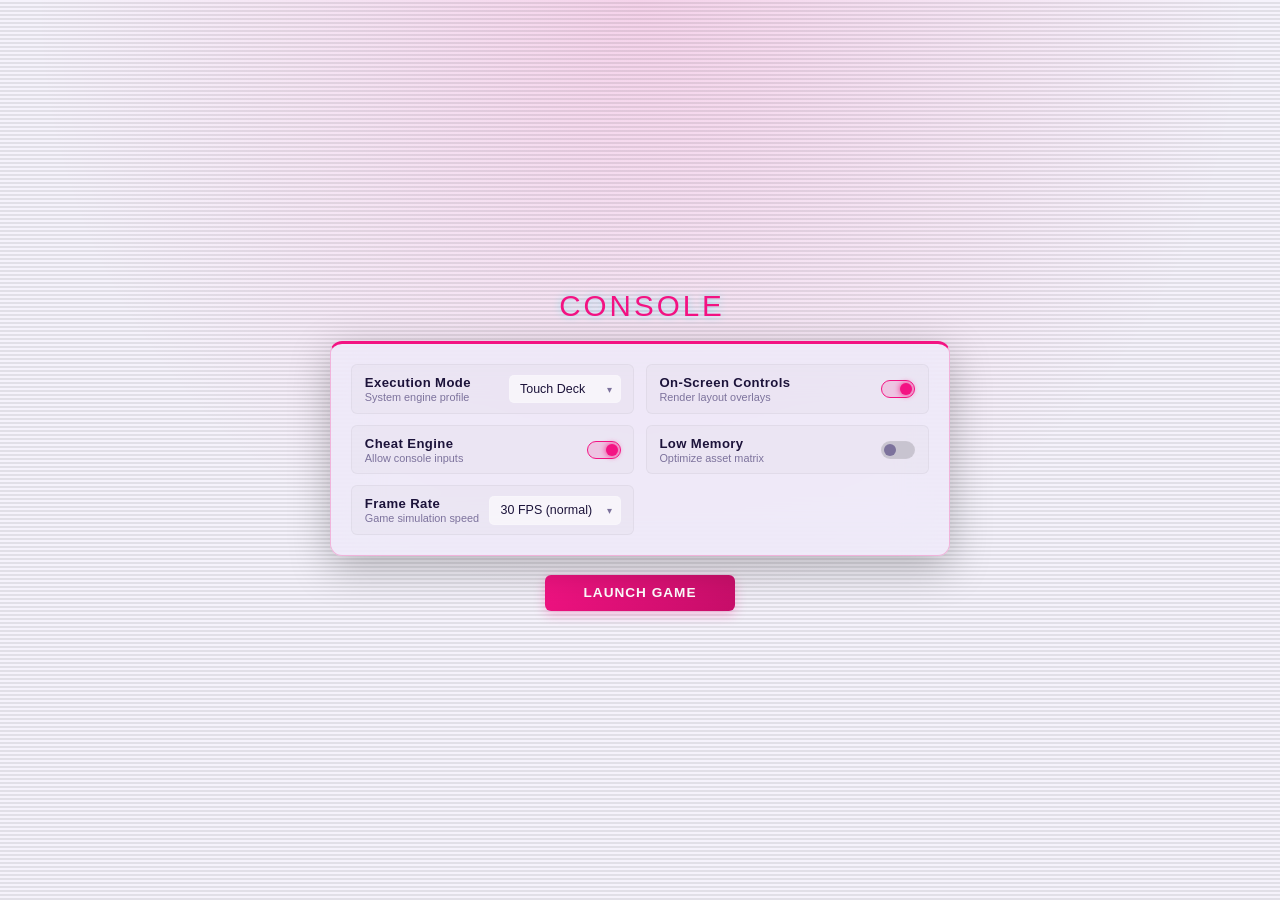
<file: index.html>
<!DOCTYPE html>
<html lang="en">
<head>
    <meta charset="utf-8">
    <meta name="viewport" content="width=device-width,initial-scale=1,maximum-scale=1,minimum-scale=1,user-scalable=no,viewport-fit=cover"/>
    <title>Game Console</title>
    <style>
        :root {
            --neon-primary: #f31383;
            --neon-secondary: #0df0ff;
            --dark-bg: #07040e;
            --light-bg: #f5f2fb;
            --bg: var(--dark-bg);
            --panel: rgba(12,7,26,0.82);
            --border: rgba(243,19,131,0.2);
            --text: #e1dbf5;
            --muted: #70668f;
            --accent-gradient: linear-gradient(135deg,var(--neon-primary) 0%,#c70e69 100%);
            --input-bg: rgba(0,0,0,0.2);
        }

        @media(prefers-color-scheme:light) {
            :root {
                --bg: var(--light-bg);
                --panel: rgba(240,235,250,0.82);
                --border: rgba(243,19,131,0.25);
                --text: #1c133a;
                --muted: #7c729c;
                --input-bg: rgba(255,255,255,0.6);
            }
        }

        * {
            box-sizing: border-box;
            margin: 0;
            padding: 0;
        }

        html, body {
            height: 100%;
            width: 100%;
            overflow: hidden;
            background-color: var(--bg);
            background-image: radial-gradient(circle at 50% 0,rgba(243,19,131,0.14) 0,transparent 55%),linear-gradient(180deg,var(--bg),var(--bg));
            font-family: -apple-system,BlinkMacSystemFont,"Segoe UI",Roboto,sans-serif;
            color: var(--text);
            user-select: none;
            -webkit-user-select: none;
            -webkit-tap-highlight-color: transparent;
            display: flex;
            align-items: center;
            justify-content: center;
            transition: background-color 0.4s ease;
        }

        body::before {
            content: " ";
            position: fixed;
            inset: 0;
            background: linear-gradient(rgba(0,0,0,0) 50%,rgba(0,0,0,0.08) 50%);
            z-index: 10;
            background-size: 100% 4px;
            pointer-events: none;
        }

        .console-box {
            width: 100%;
            max-width: 440px;
            padding: 1.25rem;
            z-index: 20;
            display: flex;
            flex-direction: column;
            gap: 1rem;
            animation: boxReveal 0.35s cubic-bezier(0.34,1.56,0.64,1);
        }

        @keyframes boxReveal {
            from {
                opacity: 0;
                transform: scale(0.96) translateY(6px);
            }
            to {
                opacity: 1;
                transform: scale(1) translateY(0);
            }
        }

        .header {
            text-align: center;
            margin-bottom: 0.1rem;
        }

        .logo-main {
            font-size: 1.85rem;
            font-weight: 900;
            letter-spacing: 3px;
            text-transform: uppercase;
            color: #fff;
            text-shadow: 0 0 12px rgba(243,19,131,0.5);
            font-style: italic;
        }

        .logo-main span {
            color: var(--neon-primary);
            font-style: normal;
            font-weight: 400;
            margin-left: 4px;
            text-shadow: 0 0 8px rgba(13,240,255,0.4);
        }

        .hud-card {
            background: var(--panel);
            border: 1px solid var(--border);
            border-top: 3px solid var(--neon-primary);
            border-radius: 12px;
            padding: 1rem;
            backdrop-filter: blur(25px);
            -webkit-backdrop-filter: blur(25px);
            box-shadow: 0 12px 40px rgba(0,0,0,0.25);
            transition: all 0.4s cubic-bezier(0.4,0,0.2,1);
        }

        .matrix-grid {
            display: flex;
            flex-direction: column;
            gap: 0.6rem;
        }

        .node-row {
            display: flex;
            align-items: center;
            justify-content: space-between;
            padding: 0.6rem 0.8rem;
            background: rgba(255,255,255,0.02);
            border: 1px solid rgba(255,255,255,0.03);
            border-radius: 6px;
            transition: all 0.25s cubic-bezier(0.4,0,0.2,1);
        }

        @media(prefers-color-scheme:light) {
            .node-row {
                background: rgba(0,0,0,0.02);
                border-color: rgba(0,0,0,0.04);
            }
        }

        .node-row:hover {
            background: rgba(243,19,131,0.04);
            border-color: rgba(243,19,131,0.35);
            transform: translateY(-1px);
            box-shadow: 0 4px 12px rgba(243,19,131,0.08);
        }

        .label-block {
            display: flex;
            flex-direction: column;
            flex: 1;
            padding-right: 0.5rem;
            cursor: pointer;
        }

        .title-text {
            font-size: 0.82rem;
            font-weight: 600;
            letter-spacing: 0.4px;
        }

        .desc-text {
            font-size: 0.68rem;
            color: var(--muted);
            margin-top: 1px;
        }

        .select-wrap {
            position: relative;
        }

        .select-field {
            appearance: none;
            -webkit-appearance: none;
            background: var(--input-bg);
            border: 1px solid rgba(255,255,255,0.12);
            color: var(--text);
            padding: 0.4rem 1.5rem 0.4rem 0.65rem;
            border-radius: 5px;
            font-size: 0.78rem;
            font-family: inherit;
            cursor: pointer;
            min-width: 112px;
            outline: none;
            transition: all 0.2s ease;
        }

        .select-field:focus {
            border-color: var(--neon-secondary);
            box-shadow: 0 0 6px rgba(13,240,255,0.25);
        }

        .select-wrap::after {
            content: '▾';
            font-size: 0.65rem;
            color: var(--muted);
            position: absolute;
            right: 0.55rem;
            top: 50%;
            transform: translateY(-50%);
            pointer-events: none;
        }

        .switch-wrap {
            position: relative;
            display: inline-block;
            width: 34px;
            height: 18px;
            flex-shrink: 0;
        }

        .switch-wrap input {
            opacity: 0;
            width: 0;
            height: 0;
        }

        .slider-block {
            position: absolute;
            cursor: pointer;
            inset: 0;
            background-color: rgba(0,0,0,0.15);
            border: 1px solid rgba(255,255,255,0.05);
            transition: 0.2s ease;
            border-radius: 16px;
        }

        .slider-block::before {
            position: absolute;
            content: "";
            height: 12px;
            width: 12px;
            left: 2px;
            bottom: 2px;
            background-color: var(--muted);
            transition: 0.2s cubic-bezier(0.34,1.56,0.64,1);
            border-radius: 50%;
        }

        input:checked + .slider-block {
            background-color: rgba(243,19,131,0.15);
            border-color: var(--neon-primary);
        }

        input:checked + .slider-block::before {
            transform: translateX(16px);
            background-color: var(--neon-primary);
            box-shadow: 0 0 6px var(--neon-primary);
        }

        .trigger-area {
            display: flex;
            justify-content: center;
            margin-top: 0.15rem;
        }

        .btn-execute {
            width: 100%;
            max-width: 190px;
            background: var(--accent-gradient);
            border: none;
            color: #fff;
            text-transform: uppercase;
            padding: 0.65rem 1.2rem;
            font-weight: 700;
            font-size: 0.85rem;
            letter-spacing: 1px;
            border-radius: 6px;
            cursor: pointer;
            box-shadow: 0 4px 12px rgba(243,19,131,0.25);
            transition: all 0.2s cubic-bezier(0.4,0,0.2,1);
            display: flex;
            align-items: center;
            justify-content: center;
            gap: 0.35rem;
            outline: none;
        }

        .btn-execute:hover {
            transform: translateY(-2px);
            box-shadow: 0 8px 18px rgba(243,19,131,0.4),0 0 8px var(--neon-primary);
        }

        .btn-execute:active {
            transform: translateY(0);
            box-shadow: 0 3px 6px rgba(243,19,131,0.2);
        }

        @media(min-width:640px) or (orientation:landscape) {
            .console-box {
                max-width: 660px;
            }
            .matrix-grid {
                display: grid;
                grid-template-columns: 1fr 1fr;
                gap: 0.7rem;
            }
            .trigger-area {
                grid-column: span 2;
            }
            .hud-card {
                padding: 1.25rem;
            }
        }
    </style>
</head>
<body>
    <div class="console-box">
        <header class="header">
            <h1 class="logo-main"><span>CONSOLE</span></h1>
        </header>
        <main class="hud-card">
            <div class="matrix-grid">
                <div class="node-row">
                    <div class="label-block">
                        <span class="title-text">Execution Mode</span>
                        <span class="desc-text">System engine profile</span>
                    </div>
                    <div class="select-wrap">
                        <select id="config-mode" class="select-field">
                            <option value="auto">Auto-Detect</option>
                            <option value="touch" selected="selected">Touch Deck</option>
                            <option value="desktop">Desktop PC</option>
                        </select>
                    </div>
                </div>
                <div class="node-row">
                    <label class="label-block" for="config-touch-controls">
                        <span class="title-text">On-Screen Controls</span>
                        <span class="desc-text">Render layout overlays</span>
                    </label>
                    <label class="switch-wrap">
                        <input type="checkbox" id="config-touch-controls" checked="checked">
                        <span class="slider-block"></span>
                    </label>
                </div>
                <div class="node-row">
                    <label class="label-block" for="config-cheats">
                        <span class="title-text">Cheat Engine</span>
                        <span class="desc-text">Allow console inputs</span>
                    </label>
                    <label class="switch-wrap">
                        <input type="checkbox" id="config-cheats" checked="checked">
                        <span class="slider-block"></span>
                    </label>
                </div>
                <div class="node-row">
                    <label class="label-block" for="config-lowmem">
                        <span class="title-text">Low Memory</span>
                        <span class="desc-text">Optimize asset matrix</span>
                    </label>
                    <label class="switch-wrap">
                        <input type="checkbox" id="config-lowmem">
                        <span class="slider-block"></span>
                    </label>
                </div>
                <!-- Frame Rate row -->
                <div class="node-row">
                    <div class="label-block">
                        <span class="title-text">Frame Rate</span>
                        <span class="desc-text">Game simulation speed</span>
                    </div>
                    <div class="select-wrap">
                        <select id="config-fps" class="select-field">
                            <option value="30">30 FPS (normal)</option>
                            <option value="60">60 FPS (smooth)</option>
                            <option value="0">Unlimited</option>
                        </select>
                    </div>
                </div>
            </div>
        </main>
        <footer class="trigger-area">
            <button class="btn-execute" id="play-btn">Launch Game</button>
        </footer>
    </div>
    <script>
        (function() {
            function loadSettings() {
                try {
                    const saved = localStorage.getItem("vcsky.settings");
                    if (saved) {
                        const settings = JSON.parse(saved);
                        const configModeEl = document.getElementById("config-mode");
                        if (configModeEl && settings.mode) {
                            configModeEl.value = settings.mode;
                        }
                        const touchControlsEl = document.getElementById("config-touch-controls");
                        if (touchControlsEl && typeof settings.touchControls !== 'undefined') {
                            touchControlsEl.checked = settings.touchControls;
                        }
                        const cheatsEl = document.getElementById("config-cheats");
                        if (cheatsEl && typeof settings.cheats !== 'undefined') {
                            cheatsEl.checked = settings.cheats;
                        }
                        const lowMemoryEl = document.getElementById("config-lowmem");
                        if (lowMemoryEl && typeof settings.lowMemory !== 'undefined') {
                            lowMemoryEl.checked = settings.lowMemory;
                        }
                        const fpsEl = document.getElementById("config-fps");
                        if (fpsEl && settings.fps) {
                            fpsEl.value = settings.fps;
                        }
                    }
                } catch (e) {
                    console.warn("State read error:", e);
                }
            }

            function saveAndPlay() {
                const modeEl = document.getElementById("config-mode");
                const touchControlsEl = document.getElementById("config-touch-controls");
                const cheatsEl = document.getElementById("config-cheats");
                const lowMemoryEl = document.getElementById("config-lowmem");
                const fpsEl = document.getElementById("config-fps");
                if (!modeEl || !touchControlsEl || !cheatsEl || !lowMemoryEl || !fpsEl) {
                    console.error("Missing configuration elements");
                    return;
                }
                const mode = modeEl.value;
                const touchControls = touchControlsEl.checked;
                const cheats = cheatsEl.checked;
                const lowMemory = lowMemoryEl.checked;
                const fps = fpsEl.value;
                const settings = {
                    mode,
                    touchControls,
                    cheats,
                    lowMemory,
                    fps
                };
                try {
                    localStorage.setItem("vcsky.settings", JSON.stringify(settings));
                    localStorage.setItem("vcsky.mode", mode);
                    localStorage.setItem("vcsky.touchControls", touchControls ? "1" : "0");
                    localStorage.setItem("vcsky.cheats", cheats ? "1" : "0");
                    localStorage.setItem("vcsky.lowMemory", lowMemory ? "1" : "0");
                    localStorage.setItem("vcsky.fps", fps);
                } catch (e) {
                    console.error("Sync error:", e);
                }
                window.location.href = "game.html?fps=" + fps;
            }

            document.getElementById("play-btn").addEventListener("click", saveAndPlay);
            loadSettings();
            console.log("🎮 System online.");
        })();
    </script>
</body>
</html>
</file>
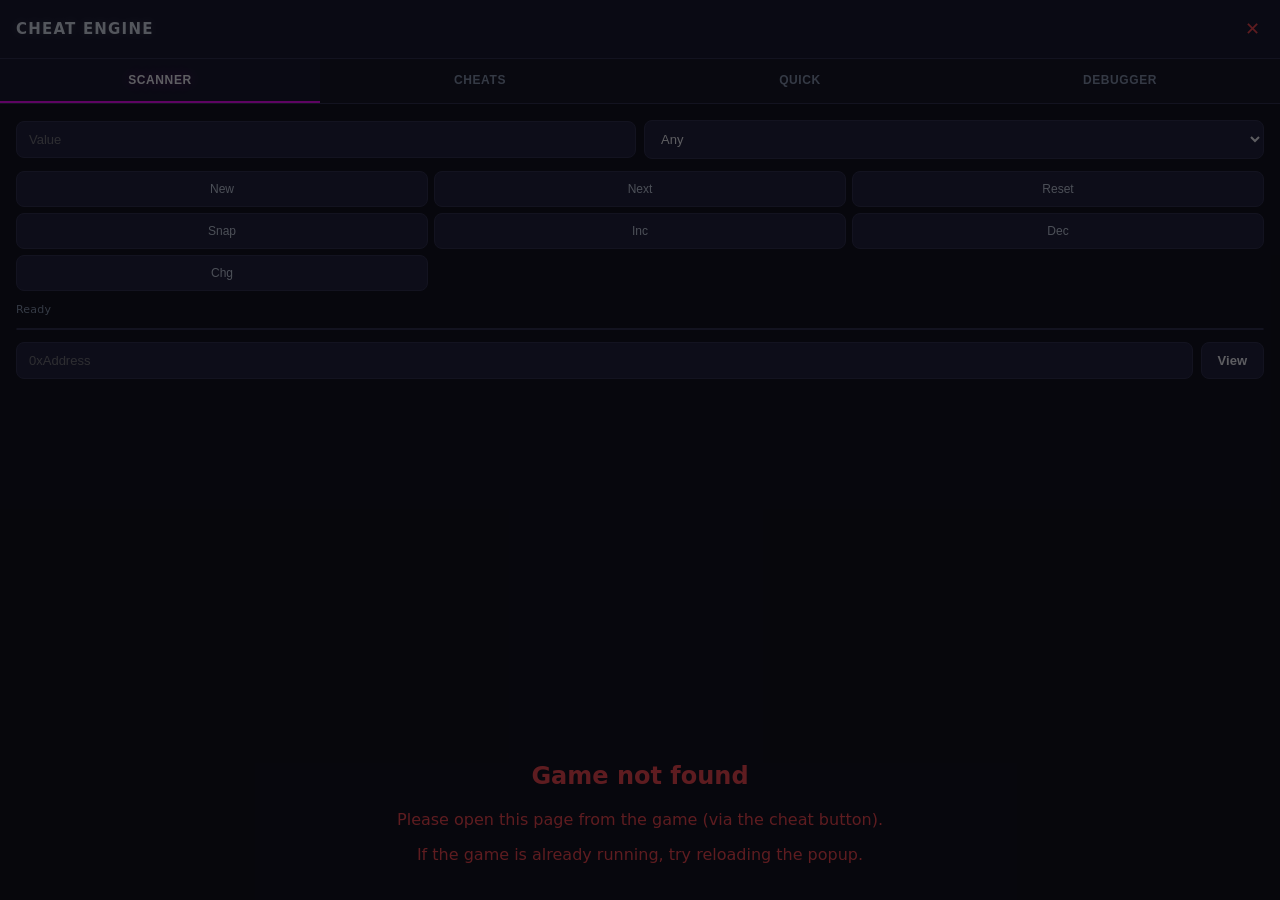
<file: cheats.html>
<!DOCTYPE html><html lang="en"><head><meta charset="UTF-8"><meta name="viewport" content="width=device-width,initial-scale=1,maximum-scale=1,user-scalable=no"><title>Cheat Engine</title><style>:root{--bg-dark:#07070d;--bg-panel:#111122;--bg-input:#1a1a30;--color-text:#e2e8f0;--color-muted:#8a99ad;--accent-pink:#ff00ff;--accent-cyan:#00ffff;--accent-gold:#ffd700;--accent-danger:#ff4444;--border-color:#2a2a44;--border-hover:#ff00ff88;--radius-main:8px;--glow-pink:0 0 12px rgba(255,0,255,0.35);--glow-cyan:0 0 12px rgba(0,255,255,0.35)}*{box-sizing:border-box}body{margin:0;padding:0;background:var(--bg-dark);color:var(--color-text);font-family:system-ui,-apple-system,BlinkMacSystemFont,'Segoe UI',Roboto,sans-serif;height:100vh;overflow:hidden;display:flex;flex-direction:column}#cheat-engine-ui{display:flex;flex-direction:column;height:100vh;width:100%;background:var(--bg-dark)}h1{font-size:15px;font-weight:700;letter-spacing:.08em;text-transform:uppercase;margin:0;padding:14px 16px;background:var(--bg-panel);border-bottom:1px solid var(--border-color);display:flex;justify-content:space-between;align-items:center;flex-shrink:0;text-shadow:0 0 10px rgba(226,232,240,0.2)}h1 button{background:transparent;border:none;color:var(--accent-danger);font-size:18px;cursor:pointer;touch-action:manipulation;transition:transform .2s,opacity .2s;display:flex;align-items:center;justify-content:center;padding:4px}h1 button:hover{transform:scale(1.15);opacity:.8}.ce-tabs{display:flex;border-bottom:1px solid var(--border-color);background:#0d0d18;flex-shrink:0}.ce-tabs button{flex:1;background:transparent;border:none;color:var(--color-muted);padding:14px 8px;font-size:12px;font-weight:600;text-transform:uppercase;letter-spacing:.05em;cursor:pointer;border-bottom:2px solid transparent;touch-action:manipulation;transition:all .2s ease}.ce-tabs button:hover{color:#fff;background:rgba(255,255,255,0.02)}.ce-tabs button.active{color:#fff;border-bottom-color:var(--accent-pink);background:var(--bg-panel);text-shadow:var(--glow-pink)}.ce-tab-content{display:none;padding:16px;flex:1;overflow-y:auto}.ce-tab-content.active{display:block}.ce-input-row{display:flex;gap:8px;margin-bottom:12px;align-items:center}.ce-input-row input,.ce-input-row select{background:var(--bg-input);border:1px solid var(--border-color);color:#fff;padding:10px 12px;font-size:13px;border-radius:var(--radius-main);flex:1;outline:0;transition:border-color .2s,box-shadow .2s}.ce-input-row input:focus,.ce-input-row select:focus{border-color:var(--accent-cyan);box-shadow:var(--glow-cyan)}.ce-input-row button{background:var(--bg-input);border:1px solid var(--border-color);color:#fff;padding:10px 16px;font-size:13px;font-weight:600;border-radius:var(--radius-main);cursor:pointer;transition:all .2s ease}.ce-input-row button:hover{border-color:var(--accent-cyan);box-shadow:var(--glow-cyan);background:rgba(0,255,255,0.08)}.ce-btn-row{display:grid;grid-template-columns:repeat(3,1fr);gap:6px;margin-bottom:12px}.ce-btn-row button,.cheat-grid button{background:var(--bg-input);border:1px solid var(--border-color);color:#cbd5e1;padding:10px 6px;font-size:12px;font-weight:500;border-radius:var(--radius-main);cursor:pointer;touch-action:manipulation;transition:all .15s ease}.ce-btn-row button:hover,.cheat-grid button:hover{background:rgba(255,0,255,0.08);border-color:var(--border-hover);color:#fff;box-shadow:var(--glow-pink)}.results{max-height:150px;overflow-y:auto;background:#05050a;border:1px solid var(--border-color);border-radius:var(--radius-main);margin-top:12px;font-size:11px}.log-container{background:#05050a;border:1px solid var(--border-color);border-radius:var(--radius-main);padding:12px;max-height:150px;overflow-y:auto;font-family:'Courier New',Courier,monospace;font-size:11px;white-space:pre-wrap;word-break:break-all;user-select:text;margin-top:6px}#cheat-debug-log{color:#10b981}#cheat-error-log{color:var(--accent-danger)}.ce-status{font-size:11px;color:var(--color-muted);margin-top:6px;letter-spacing:.02em}.switch-row{display:flex;justify-content:space-between;align-items:center;padding:12px 0;border-bottom:1px solid #1a1a2e}.switch-row label{font-size:13px}.switch{position:relative;display:inline-block;width:40px;height:22px}.switch input{opacity:0;width:0;height:0}.slider{position:absolute;cursor:pointer;top:0;left:0;right:0;bottom:0;background-color:#2a2a40;transition:.2s;border-radius:22px}.slider:before{position:absolute;content:"";height:16px;width:16px;left:3px;bottom:3px;background-color:#fff;transition:.2s;border-radius:50%}input:checked+.slider{background-color:var(--accent-pink);box-shadow:0 0 8px rgba(255,0,255,0.4)}input:checked+.slider:before{transform:translateX(18px)}.money-btn{background:rgba(255,215,0,0.08)!important;border:1px solid var(--accent-gold)!important;color:var(--accent-gold)!important;font-weight:700!important;width:100%;margin:14px 0 6px 0;text-transform:uppercase;letter-spacing:.05em}.money-btn:hover{background:rgba(255,215,0,0.18)!important;box-shadow:0 0 10px rgba(255,215,0,0.2)!important}.cheat-cat{font-size:11px;font-weight:700;color:var(--accent-cyan);margin:18px 0 8px 0;text-transform:uppercase;letter-spacing:.08em;text-shadow:0 0 6px rgba(0,255,255,0.2)}.cheat-grid{display:grid;grid-template-columns:1fr 1fr;gap:6px}::-webkit-scrollbar{width:6px}::-webkit-scrollbar-thumb{background:#2a2a44;border-radius:10px}::-webkit-scrollbar-thumb:hover{background:#3e3e66}.log-header{display:flex;align-items:center;justify-content:space-between;margin-top:8px}.log-header label{font-size:12px;color:var(--color-muted)}.copy-btn{background:var(--bg-input);border:1px solid var(--border-color);color:var(--color-text);padding:4px 10px;border-radius:4px;cursor:pointer;font-size:11px;margin-left:8px;touch-action:manipulation;transition:all .2s}.copy-btn:hover{background:rgba(255,0,255,0.08);border-color:var(--accent-pink)}.error-box{display:none;padding:20px;text-align:center;color:var(--accent-danger)}.error-box.visible{display:block}.ui-disabled{opacity:.35;pointer-events:none}</style></head><body><div id="cheat-engine-ui"><h1>Cheat Engine<button id="cheat-close-btn">✕</button></h1><div class="ce-tabs"><button class="active" data-tab="scanner">Scanner</button><button data-tab="cheats">Cheats</button><button data-tab="quick">Quick</button><button data-tab="debugger">Debugger</button></div><div id="tab-scanner" class="ce-tab-content active"><div class="ce-input-row"><input type="text" id="ce-value" placeholder="Value"><select id="ce-type"><option value="any">Any</option><option value="i32">i32</option><option value="f32">f32</option><option value="i16">i16</option><option value="i8">i8</option></select></div><div class="ce-btn-row"><button id="ce-search">New</button><button id="ce-next">Next</button><button id="ce-reset">Reset</button><button id="ce-snap">Snap</button><button id="ce-inc">Inc</button><button id="ce-dec">Dec</button><button id="ce-changed">Chg</button></div><div class="ce-status" id="ce-status">Ready</div><div class="results" id="ce-results"></div><div class="ce-input-row" style="margin-top:12px"><input type="text" id="ce-manual-addr" placeholder="0xAddress"><button id="ce-view-addr">View</button></div><div id="ce-manual-results" style="display:none"></div></div><div id="tab-cheats" class="ce-tab-content"><div class="cheat-cat">Weapons & Health</div><div class="cheat-grid"><button class="cheat-btn" data-cheat="THUGSTOOLS">ThugTools</button><button class="cheat-btn" data-cheat="PROFESSIONALTOOLS">ProTools</button><button class="cheat-btn" data-cheat="NUTTERTOOLS">NutterTools</button><button class="cheat-btn" data-cheat="ASPIRINE">Health</button><button class="cheat-btn" data-cheat="PRECIOUSPROTECTION">Armor</button></div><div class="cheat-cat">Gameplay</div><div class="cheat-grid"><button class="cheat-btn" data-cheat="LEAVEMEALONE">No Wanted</button><button class="cheat-btn" data-cheat="YOUWONTTAKEMEALIVE">Wanted +2</button><button class="cheat-btn" data-cheat="ONSPEED">Fast Game</button><button class="cheat-btn" data-cheat="BOOOOOORING">Slow Game</button><button class="cheat-btn" data-cheat="LIFEISPASSINGMEBY">Fast Time</button><button class="cheat-btn" data-cheat="BIGBANG">Explode All</button><button class="cheat-btn" data-cheat="FIGHTFIGHTFIGHT">Peds Riot</button><button class="cheat-btn" data-cheat="NOBODYLIKESME">Peds Attack</button><button class="cheat-btn" data-cheat="OURGODGIVENRIGHTTOBEARARMS">Peds Armed</button><button class="cheat-btn" data-cheat="CHICKSWITHGUNS">Armed Girls</button><button class="cheat-btn" data-cheat="FANNYMAGNET">Ladies Man</button><button class="cheat-btn" data-cheat="HOPINGIRL">Get in Car</button><button class="cheat-btn" data-cheat="GREENLIGHT">Green Lights</button><button class="cheat-btn" data-cheat="MIAMITRAFFIC">Fast Traffic</button><button class="cheat-btn" data-cheat="ICANTTAKEITANYMORE">Suicide</button></div><div class="cheat-cat">Skins</div><div class="cheat-grid"><button class="cheat-btn" data-cheat="STILLLIKEDRESSINGUP">Random Skin</button><button class="cheat-btn" data-cheat="IDONTHAVETHEMONEYSONNY">Sonny</button><button class="cheat-btn" data-cheat="LOOKLIKELANCE">Lance</button><button class="cheat-btn" data-cheat="ILOOKLIKEHILARY">Hilary</button><button class="cheat-btn" data-cheat="ROCKANDROLLMAN">Jezz</button><button class="cheat-btn" data-cheat="WELOVEOURDICK">Dick</button><button class="cheat-btn" data-cheat="MYSONISALAWYER">Ken</button><button class="cheat-btn" data-cheat="ONEARMEDBANDIT">Phil</button><button class="cheat-btn" data-cheat="FOXYLITTLETHING">Mercedes</button><button class="cheat-btn" data-cheat="CHEATSHAVEBEENCRACKED">Diaz</button><button class="cheat-btn" data-cheat="IWANTBIGTITS">Candy</button><button class="cheat-btn" data-cheat="CERTAINDEATH">Cigarette</button><button class="cheat-btn" data-cheat="DEEPFRIEDMARSBARS">Fat Tommy</button><button class="cheat-btn" data-cheat="PROGRAMMER">Thin Tommy</button></div><div class="cheat-cat">Vehicles</div><div class="cheat-grid"><button class="cheat-btn" data-cheat="PANZER">Tank</button><button class="cheat-btn" data-cheat="GETTHEREFAST">Sabre Turbo</button><button class="cheat-btn" data-cheat="GETTHEREQUICKLY">Bloodring A</button><button class="cheat-btn" data-cheat="TRAVELINSTYLE">Bloodring B</button><button class="cheat-btn" data-cheat="GETTHEREVERYFASTINDEED">Hotring A</button><button class="cheat-btn" data-cheat="GETTHEREAMAZINGLYFAST">Hotring B</button><button class="cheat-btn" data-cheat="THELASTRIDE">Hearse</button><button class="cheat-btn" data-cheat="ROCKANDROLLCAR">Limo</button><button class="cheat-btn" data-cheat="BETTERTHANWALKING">Caddy</button><button class="cheat-btn" data-cheat="RUBBISHCAR">Trashmaster</button></div><div class="cheat-cat">Vehicle Effects</div><div class="cheat-grid"><button class="cheat-btn" data-cheat="COMEFLYWITHME">Flying Cars</button><button class="cheat-btn" data-cheat="AIRSHIP">Flying Boats</button><button class="cheat-btn" data-cheat="SEAWAYS">Water Drive</button><button class="cheat-btn" data-cheat="WHEELSAREALLINEED">Only Wheels</button><button class="cheat-btn" data-cheat="GRIPISEVERYTHING">Perfect Handling</button><button class="cheat-btn" data-cheat="IWANTITPAINTEDBLACK">Black Cars</button><button class="cheat-btn" data-cheat="AHAIRDRESSERSCAR">Pink Cars</button><button class="cheat-btn" data-cheat="LOADSOFLITTLETHINGS">Small Wheels</button></div><div class="cheat-cat">Weather</div><div class="cheat-grid"><button class="cheat-btn" data-cheat="ALOVELYDAY">Sunny</button><button class="cheat-btn" data-cheat="APLEASANTDAY">Cloudy</button><button class="cheat-btn" data-cheat="ABITDRIEG">Very Cloudy</button><button class="cheat-btn" data-cheat="CATSANDDOGS">Rainy</button><button class="cheat-btn" data-cheat="CANTSEEATHING">Foggy</button></div></div><div id="tab-quick" class="ce-tab-content"><div class="switch-row"><label>Fullscreen</label><label class="switch"><input type="checkbox" id="ce-toggle-fullscreen"><span class="slider"></span></label></div><div class="switch-row"><label>AirBreak (RShift)</label><label class="switch"><input type="checkbox" id="ce-toggle-airbreak"><span class="slider"></span></label></div><div class="switch-row"><label>GodMode</label><label class="switch"><input type="checkbox" id="ce-toggle-godmode"><span class="slider"></span></label></div><button id="ce-add-money" class="money-btn">+$9999999 MONEY</button><div class="ce-input-row"><label style="font-size:13px;">Game Speed:</label><input type="number" id="ce-fly-speed" value="1.0" step="0.5" min="0.1" max="50" style="width:60px;" /></div><div class="ce-status" id="ce-airbreak-status">Ready</div><div style="font-size:10px; color:#666;" id="ce-pos-display"></div></div><div id="tab-debugger" class="ce-tab-content"><div class="log-header"><label>Network Debug Logs</label><button class="copy-btn" id="copy-network-logs">Copy</button></div><div class="log-container" id="cheat-debug-log"></div><div class="log-header" style="margin-top:10px;"><label>Error Logs</label><button class="copy-btn" id="copy-error-logs">Copy</button></div><div class="log-container" id="cheat-error-log"></div><button id="clear-debug-log-btn" style="margin-top:8px; background:#1a1a2e; border:1px solid #444; color:#ccc; padding:4px 8px; border-radius:4px; cursor:pointer; width:100%;">Clear Logs</button></div><div class="error-box" id="error-box"><h2>Game not found</h2><p>Please open this page from the game (via the cheat button).</p><p>If the game is already running, try reloading the popup.</p></div></div><script>
(async function() {
    const gameWindow = window.opener;
    let gameAvailable = false;

    if (!gameWindow || gameWindow.closed || !gameWindow.__gameApi) {
        document.getElementById('error-box').classList.add('visible');
        document.querySelector('#cheat-engine-ui').classList.add('ui-disabled');
        console.warn('Cheat page: No game window found.');
        document.getElementById('cheat-close-btn').addEventListener('click', () => window.close());
        return;
    }
    gameAvailable = true;

    // ---------- Async API for Scanner, Quick actions, etc. ----------
    const pending = new Map();
    let reqId = 0;

    window.addEventListener('message', (event) => {
        if (event.source !== gameWindow) return;
        const data = event.data;
        if (data?.type === 'apiResponse' && data.id != null) {
            const resolver = pending.get(data.id);
            if (resolver) {
                pending.delete(data.id);
                resolver(data.result);
            }
        }
    });

    function apiCall(method, ...args) {
        return new Promise((resolve, reject) => {
            if (!gameWindow || gameWindow.closed) {
                reject(new Error('Game window closed'));
                return;
            }
            const id = ++reqId;
            pending.set(id, resolve);
            gameWindow.postMessage({ type: 'apiCall', id, method, args }, '*');
            setTimeout(() => {
                if (pending.has(id)) {
                    pending.delete(id);
                    reject(new Error(`API call ${method} timed out`));
                }
            }, 15000);
        });
    }

    async function safeApi(method, ...args) {
        try {
            return await apiCall(method, ...args);
        } catch (e) {
            console.error('Game API error:', e);
            updateStatus('Error: ' + e.message);
            return null;
        }
    }

    const statusEl = document.getElementById('ce-status');
    function updateStatus(text) { statusEl.textContent = text; }

    let results = [];
    let isSearching = false;

    async function firstSearch() {
        if (isSearching) return;
        const valStr = document.getElementById('ce-value').value;
        const type = document.getElementById('ce-type').value;
        const val = parseFloat(valStr);
        if (isNaN(val)) { updateStatus("Invalid value"); return; }
        isSearching = true;
        updateStatus("Searching...");
        results = (await safeApi('scanMemory', val, type)) || [];
        isSearching = false;
        updateStatus(`Found ${results.length} addresses`);
        displayResults();
    }

    async function nextSearch() {
        if (isSearching || results.length === 0) {
            if (results.length === 0) updateStatus("No results. Do 'New' search first.");
            return;
        }
        const valStr = document.getElementById('ce-value').value;
        const val = parseFloat(valStr);
        if (isNaN(val)) { updateStatus("Invalid value"); return; }
        isSearching = true;
        updateStatus("Filtering...");
        const allResults = (await safeApi('scanMemory', val, 'any')) || [];
        const addrSet = new Set(results.map(r => r.addr));
        results = allResults.filter(r => addrSet.has(r.addr));
        isSearching = false;
        updateStatus(`Found ${results.length} addresses`);
        displayResults();
    }

    async function snapshotValues() {
        if (results.length === 0) { updateStatus("No results to snapshot"); return; }
        const valStr = document.getElementById('ce-value').value;
        const val = parseFloat(valStr);
        if (isNaN(val)) { updateStatus("Invalid value for snapshot"); return; }
        const fresh = (await safeApi('scanMemory', val, 'any')) || [];
        const addrSet = new Set(results.map(r => r.addr));
        results = fresh.filter(r => addrSet.has(r.addr)).map(r => {
            r.lastVal = r.val !== undefined ? r.val : null;
            return r;
        });
        updateStatus(`Snapshot: ${results.length} values captured`);
        displayResults();
    }

    async function filterResults(mode) {
        if (isSearching || results.length === 0) {
            updateStatus("No results to filter.");
            return;
        }
        isSearching = true;
        updateStatus("Filtering...");
        const updated = [];
        for (const res of results) {
            const currentVal = await safeApi('readMemory', res.addr, res.type);
            if (currentVal === null) continue;
            let match = false;
            if (mode === 'inc' && currentVal > res.lastVal) match = true;
            if (mode === 'dec' && currentVal < res.lastVal) match = true;
            if (mode === 'changed' && Math.abs(currentVal - res.lastVal) > 0.0001) match = true;
            if (match) {
                res.lastVal = currentVal;
                updated.push(res);
            }
        }
        results = updated;
        isSearching = false;
        updateStatus(`Found ${results.length} addresses`);
        displayResults();
    }

    async function displayResults() {
        const container = document.getElementById('ce-results');
        container.innerHTML = '';
        const limit = Math.min(results.length, 100);
        for (let i = 0; i < limit; i++) {
            const res = results[i];
            const currentVal = await safeApi('readMemory', res.addr, res.type);
            const div = document.createElement('div');
            div.style.display = 'flex';
            div.style.justifyContent = 'space-between';
            div.style.marginBottom = '2px';
            div.style.borderBottom = '1px solid #333';
            div.innerHTML = `
                <span style="color: #ff00ff;">0x${res.addr.toString(16)}</span>
                <span style="color: #0ff;">${currentVal !== null ? currentVal : '???'}</span>
                <button class="cheat-btn" data-edit-addr="${res.addr}" data-edit-type="${res.type}">Edit</button>
            `;
            container.appendChild(div);
        }
        container.querySelectorAll('button[data-edit-addr]').forEach(btn => {
            btn.addEventListener('click', async function() {
                const addr = parseInt(this.dataset.editAddr);
                const type = this.dataset.editType;
                const newVal = prompt(`Enter new value for 0x${addr.toString(16)} (${type}):`);
                if (newVal === null) return;
                const num = parseFloat(newVal);
                if (isNaN(num)) { alert('Invalid number'); return; }
                await safeApi('writeMemory', addr, type, num);
                updateStatus(`Value at 0x${addr.toString(16)} updated`);
                displayResults();
            });
        });
    }

    async function viewManualAddr() {
        const addrStr = document.getElementById('ce-manual-addr').value;
        const addr = parseInt(addrStr, 16);
        if (isNaN(addr)) { alert('Invalid address'); return; }
        const container = document.getElementById('ce-manual-results');
        container.style.display = 'block';
        container.innerHTML = '';
        const types = ['i8', 'i16', 'i32', 'f32', 'f64'];
        for (const type of types) {
            const val = await safeApi('readMemory', addr, type);
            const div = document.createElement('div');
            div.style.display = 'flex';
            div.style.justifyContent = 'space-between';
            div.style.marginBottom = '2px';
            div.innerHTML = `
                <span style="color: #0ff;">${type.toUpperCase()}:</span>
                <span>${val !== null ? val : '???'}</span>
                <button class="cheat-btn" data-edit-addr="${addr}" data-edit-type="${type}">Edit</button>
            `;
            container.appendChild(div);
        }
        container.querySelectorAll('button[data-edit-addr]').forEach(btn => {
            btn.addEventListener('click', async function() {
                const a = parseInt(this.dataset.editAddr);
                const t = this.dataset.editType;
                const newVal = prompt(`New value for 0x${a.toString(16)} (${t}):`);
                if (newVal === null) return;
                const num = parseFloat(newVal);
                if (isNaN(num)) { alert('Invalid number'); return; }
                await safeApi('writeMemory', a, t, num);
                updateStatus('Value updated');
                viewManualAddr();
            });
        });
    }

    // ── CHEAT CODE BUTTONS – set pending cheat, then close popup ──
    document.querySelectorAll('.cheat-btn:not([data-edit-addr])').forEach(btn => {
        btn.addEventListener('click', () => {
            const code = btn.dataset.cheat;
            if (code && gameWindow) {
                gameWindow._pendingCheat = code;
                updateStatus(`Cheat "${code}" will activate after closing.`);
                setTimeout(() => window.close(), 200);
            }
        });
    });

    // Scanner buttons
    document.getElementById('ce-search').addEventListener('click', firstSearch);
    document.getElementById('ce-next').addEventListener('click', nextSearch);
    document.getElementById('ce-snap').addEventListener('click', snapshotValues);
    document.getElementById('ce-inc').addEventListener('click', () => filterResults('inc'));
    document.getElementById('ce-dec').addEventListener('click', () => filterResults('dec'));
    document.getElementById('ce-changed').addEventListener('click', () => filterResults('changed'));
    document.getElementById('ce-reset').addEventListener('click', () => {
        results = [];
        document.getElementById('ce-results').innerHTML = '';
        updateStatus('Reset');
    });
    document.getElementById('ce-view-addr').addEventListener('click', viewManualAddr);

    // Quick toggles
    document.getElementById('ce-toggle-fullscreen').addEventListener('change', async (e) => {
        await safeApi('toggleFullscreen', e.target.checked);
    });
    document.getElementById('ce-toggle-airbreak').addEventListener('change', async (e) => {
        await safeApi('toggleAirBrake', e.target.checked);
    });
    document.getElementById('ce-toggle-godmode').addEventListener('change', async (e) => {
        await safeApi('toggleGodMode', e.target.checked);
    });
    document.getElementById('ce-add-money').addEventListener('click', async () => {
        await safeApi('addMoney');
        updateStatus('+$9999999 added!');
    });
    document.getElementById('ce-fly-speed').addEventListener('change', async function() {
        const speed = parseFloat(this.value) || 1.0;
        await safeApi('setFlySpeed', speed);
        updateStatus(`Game speed set to ${speed}`);
    });

    // Debug logs (original synchronous behaviour)
    function updateNetworkLogs() {
        const logDiv = document.getElementById('cheat-debug-log');
        try {
            if (window.opener && window.opener.__gameApi && typeof window.opener.__gameApi.getDebugLogs === 'function') {
                const lines = window.opener.__gameApi.getDebugLogs();
                if (lines) logDiv.textContent = lines.join('\n');
            }
        } catch (e) {}
    }

    function updateErrorLogs() {
        const logDiv = document.getElementById('cheat-error-log');
        try {
            if (window.opener && window.opener.__gameApi && typeof window.opener.__gameApi.getErrorLogs === 'function') {
                const lines = window.opener.__gameApi.getErrorLogs();
                if (lines) logDiv.textContent = lines.join('\n');
            }
        } catch (e) {}
    }

    setInterval(() => {
        const activeTab = document.querySelector('.ce-tab-content.active');
        if (activeTab && activeTab.id === 'tab-debugger') {
            updateNetworkLogs();
            updateErrorLogs();
        }
    }, 1000);

    document.querySelectorAll('.ce-tabs button').forEach(btn => {
        btn.addEventListener('click', function() {
            document.querySelectorAll('.ce-tabs button').forEach(b => b.classList.remove('active'));
            this.classList.add('active');
            const tabId = 'tab-' + this.dataset.tab;
            document.querySelectorAll('.ce-tab-content').forEach(t => t.classList.remove('active'));
            document.getElementById(tabId).classList.add('active');
            if (this.dataset.tab === 'debugger') {
                updateNetworkLogs();
                updateErrorLogs();
            }
        });
    });

    document.getElementById('copy-network-logs').addEventListener('click', () => {
        const text = document.getElementById('cheat-debug-log').textContent;
        if (navigator.clipboard) navigator.clipboard.writeText(text).catch(() => {});
    });
    document.getElementById('copy-error-logs').addEventListener('click', () => {
        const text = document.getElementById('cheat-error-log').textContent;
        if (navigator.clipboard) navigator.clipboard.writeText(text).catch(() => {});
    });
    document.getElementById('clear-debug-log-btn').addEventListener('click', () => {
        document.getElementById('cheat-debug-log').textContent = '';
        document.getElementById('cheat-error-log').textContent = '';
        if (window.opener && window.opener.__gameApi && typeof window.opener.__gameApi.clearLogs === 'function') {
            window.opener.__gameApi.clearLogs();
        }
        updateStatus('Logs cleared');
    });

    document.getElementById('cheat-close-btn').addEventListener('click', () => window.close());
    updateStatus('Ready. Safe async connection.');
})();
</script></body></html>
</file>
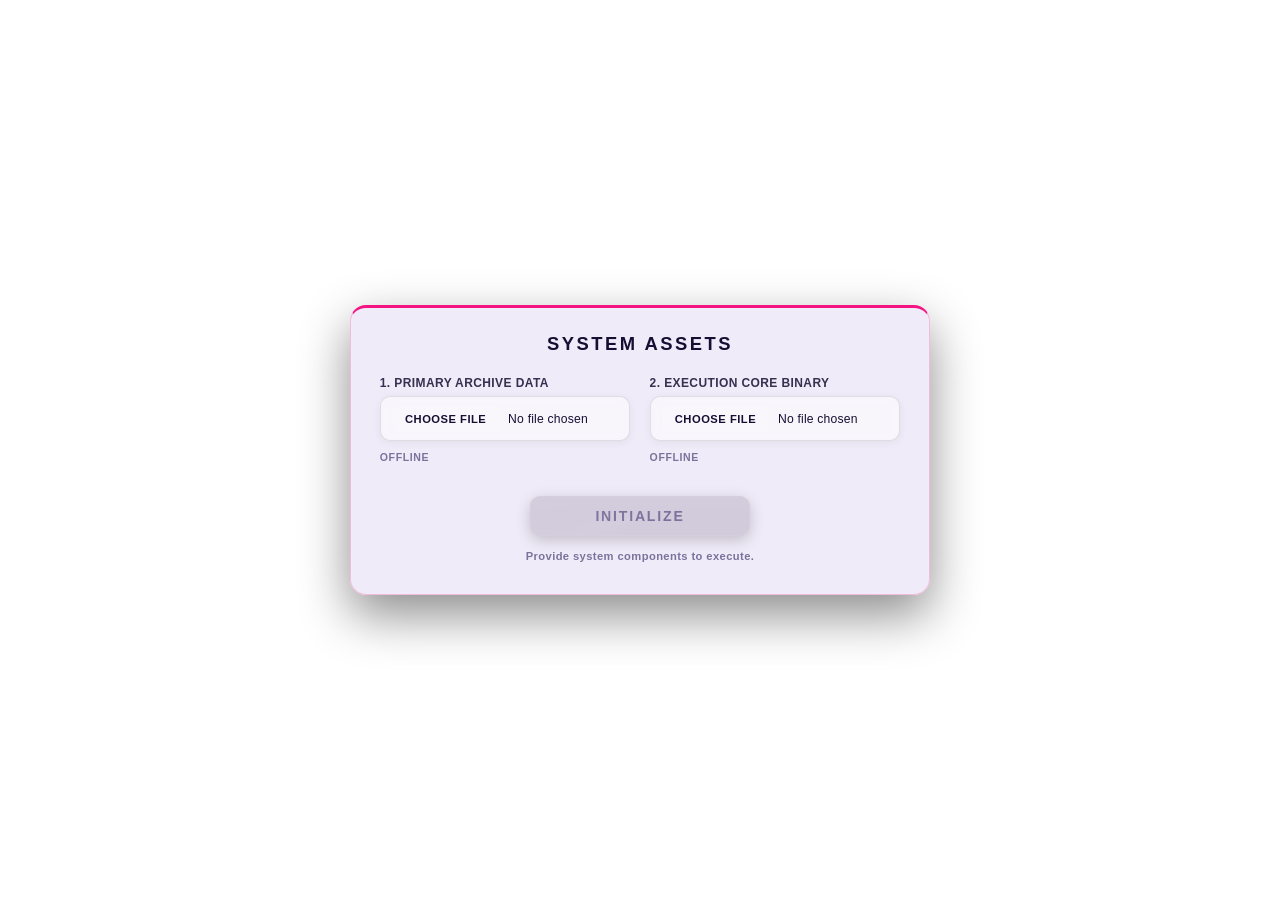
<file: game.html>
<!DOCTYPE html>
<html lang="en">
<head>
    <meta charset="utf-8">
    <meta name="viewport" content="width=device-width,initial-scale=1,maximum-scale=1,minimum-scale=1,user-scalable=no,viewport-fit=cover"/>
    <title>Game Engine Portal</title>
    <link rel="stylesheet" href="style.css">
    <style>
        :root {
            --neon-primary: #f31383;
            --neon-secondary: #0df0ff;
            --bg: #000000;
            --panel: rgba(12, 6, 22, 0.82);
            --border: rgba(243, 19, 131, 0.18);
            --text: #e3ddf7;
            --muted: #6c628a;
            --btn-disabled: #1e1830;
            --accent-gradient: linear-gradient(135deg, #f31383 0%, #c70e69 50%, #9b0f5b 100%);
            --btn-radius: 10px;
            --btn-transition: 0.28s cubic-bezier(0.22, 0.61, 0.36, 1);
        }

        @media(prefers-color-scheme:light) {
            :root {
                --bg: #ffffff;
                --panel: rgba(238, 232, 247, 0.85);
                --border: rgba(243, 19, 131, 0.22);
                --text: #170f33;
                --muted: #7c729c;
                --btn-disabled: #d2cbdc;
            }
        }

        * {
            box-sizing: border-box;
            margin: 0;
            padding: 0;
        }

        html,
        body {
            height: 100%;
            width: 100%;
            overflow: hidden;
            background: var(--bg);
            font-family: -apple-system, BlinkMacSystemFont, "Segoe UI", Roboto, sans-serif;
            color: var(--text);
            user-select: none;
            -webkit-user-select: none;
            -webkit-tap-highlight-color: transparent;
            transition: background-color 0.4s ease;
        }

        #canvas {
            position: absolute;
            top: 0;
            left: 0;
            width: 100%;
            height: 100%;
            z-index: 1;
            display: block;
        }

        .airbreak-vertical-btns {
            position: fixed;
            bottom: 20px;
            right: 20px;
            display: none;
            flex-direction: column;
            gap: 8px;
            z-index: 100001;
        }
        .airbreak-vertical-btns.active {
            display: flex;
        }
        .airbreak-v-btn {
            width: 50px;
            height: 50px;
            background: rgba(13, 240, 255, 0.06);
            border: 1px solid rgba(13, 240, 255, 0.35);
            border-radius: 8px;
            color: var(--neon-secondary);
            font-size: 18px;
            font-weight: 700;
            display: flex;
            align-items: center;
            justify-content: center;
            touch-action: manipulation;
            backdrop-filter: blur(8px);
            -webkit-backdrop-filter: blur(8px);
            transition: all 0.15s ease;
        }
        .airbreak-v-btn:active {
            background: rgba(13, 240, 255, 0.2);
            border-color: var(--neon-secondary);
            transform: scale(0.95);
        }

        #airbreak-toggle-fly {
            position: fixed;
            bottom: 142px;
            right: 20px;
            width: 72px;
            height: 34px;
            background: rgba(255, 234, 0, 0.06);
            border: 1px solid rgba(255, 234, 0, 0.35);
            border-radius: 6px;
            color: #ffea00;
            font-size: 11px;
            font-weight: 800;
            letter-spacing: 1px;
            z-index: 100001;
            display: none;
            align-items: center;
            justify-content: center;
            touch-action: manipulation;
            backdrop-filter: blur(8px);
            -webkit-backdrop-filter: blur(8px);
            transition: all 0.15s ease;
        }
        #airbreak-toggle-fly.active {
            background: rgba(255, 234, 0, 0.2);
            border-color: #ffea00;
        }
        #airbreak-toggle-fly.visible {
            display: flex;
        }

        #file-loader-overlay {
            position: fixed;
            inset: 0;
            z-index: 999999;
            background: var(--bg);
            display: flex;
            flex-direction: column;
            align-items: center;
            justify-content: center;
            padding: 1.25rem;
            transition: all 0.4s ease;
        }

        .loader-card {
            background: var(--panel);
            border: 1px solid var(--border);
            border-top: 3px solid var(--neon-primary);
            border-radius: 16px;
            padding: 1.6rem 1.5rem 1.75rem;
            width: 100%;
            max-width: 460px;
            backdrop-filter: blur(30px);
            -webkit-backdrop-filter: blur(30px);
            box-shadow: 0 20px 50px rgba(0, 0, 0, 0.45), 0 0 0 1px rgba(255, 255, 255, 0.03) inset;
            text-align: center;
            animation: cardIn 0.4s cubic-bezier(0.16, 1, 0.3, 1);
        }
        @keyframes cardIn {
            from { opacity: 0; transform: scale(0.96) translateY(8px); }
            to { opacity: 1; transform: scale(1) translateY(0); }
        }

        .loader-card h2 {
            font-size: 1.15rem;
            font-weight: 900;
            letter-spacing: 2.5px;
            text-transform: uppercase;
            color: var(--text);
            margin-bottom: 1.3rem;
            font-style: normal;
        }

        .file-inputs-grid {
            display: grid;
            grid-template-columns: 1fr 1fr;
            gap: 1rem;
            width: 100%;
            margin-bottom: 0.6rem;
        }
        .file-input-group {
            width: 100%;
            text-align: left;
            margin-bottom: 0.5rem;
        }
        .file-input-group p {
            font-size: 0.75rem;
            font-weight: 700;
            color: var(--text);
            margin-bottom: 0.4rem;
            letter-spacing: 0.4px;
            text-transform: uppercase;
            opacity: 0.85;
        }

        .file-input-ui {
            width: 100%;
            padding: 0.55rem 0.75rem;
            background: rgba(0, 0, 0, 0.25);
            border: 1.5px solid rgba(255, 255, 255, 0.12);
            border-radius: var(--btn-radius);
            color: var(--text);
            font-size: 0.76rem;
            font-family: inherit;
            font-weight: 500;
            outline: none;
            cursor: pointer;
            transition: all var(--btn-transition);
            letter-spacing: 0.2px;
            backdrop-filter: blur(4px);
            -webkit-backdrop-filter: blur(4px);
            box-shadow: 0 2px 8px rgba(0, 0, 0, 0.15);
        }
        @media(prefers-color-scheme:light) {
            .file-input-ui {
                background: rgba(255, 255, 255, 0.6);
                border-color: rgba(0, 0, 0, 0.1);
                box-shadow: 0 2px 8px rgba(0, 0, 0, 0.06);
            }
        }
        .file-input-ui:hover {
            border-color: rgba(13, 240, 255, 0.5);
            box-shadow: 0 0 14px rgba(13, 240, 255, 0.12), 0 4px 12px rgba(0, 0, 0, 0.2);
            background: rgba(0, 0, 0, 0.32);
            transform: translateY(-1px);
        }
        @media(prefers-color-scheme:light) {
            .file-input-ui:hover {
                background: rgba(255, 255, 255, 0.75);
                border-color: rgba(13, 180, 210, 0.55);
                box-shadow: 0 0 14px rgba(13, 200, 240, 0.15), 0 4px 12px rgba(0, 0, 0, 0.08);
            }
        }
        .file-input-ui:focus {
            border-color: var(--neon-secondary);
            box-shadow: 0 0 20px rgba(13, 240, 255, 0.22), 0 0 0 3px rgba(13, 240, 255, 0.06);
            background: rgba(0, 0, 0, 0.35);
        }
        .file-input-ui::file-selector-button {
            padding: 0.35rem 0.7rem;
            margin-right: 0.6rem;
            background: rgba(255, 255, 255, 0.08);
            border: 1px solid rgba(255, 255, 255, 0.2);
            border-radius: 6px;
            color: var(--text);
            font-family: inherit;
            font-size: 0.7rem;
            font-weight: 600;
            letter-spacing: 0.5px;
            cursor: pointer;
            transition: all 0.2s ease;
            text-transform: uppercase;
        }
        .file-input-ui::file-selector-button:hover {
            background: rgba(255, 255, 255, 0.15);
            border-color: var(--neon-secondary);
            box-shadow: 0 0 10px rgba(13, 240, 255, 0.2);
        }

        .status-row {
            display: flex;
            align-items: center;
            justify-content: space-between;
            margin-top: 0.35rem;
            min-height: 20px;
        }

        .status {
            font-size: 0.66rem;
            font-weight: 700;
            color: var(--muted);
            text-transform: uppercase;
            letter-spacing: 0.6px;
            transition: color 0.3s ease;
        }
        .status.loaded {
            color: #10b981;
            text-shadow: 0 0 8px rgba(16, 185, 129, 0.3);
        }
        .status.error {
            color: #ef4444;
            text-shadow: 0 0 8px rgba(239, 68, 68, 0.3);
        }

        .remove-file-btn {
            background: rgba(239, 68, 68, 0.1);
            border: 1px solid rgba(239, 68, 68, 0.3);
            color: #ef4444;
            font-size: 0.65rem;
            font-weight: 700;
            padding: 0.2rem 0.5rem;
            border-radius: 4px;
            cursor: pointer;
            transition: all 0.2s ease;
            text-transform: uppercase;
            letter-spacing: 0.3px;
            display: none;
        }
        .remove-file-btn.visible {
            display: inline-block;
        }
        .remove-file-btn:hover {
            background: rgba(239, 68, 68, 0.2);
            border-color: #ef4444;
            box-shadow: 0 0 8px rgba(239, 68, 68, 0.3);
        }

        .file-error-msg {
            color: #ef4444;
            font-size: 0.65rem;
            font-weight: 700;
            margin-top: 0.25rem;
            display: none;
        }
        .file-error-msg.visible {
            display: block;
        }

        #start-game-btn {
            width: 100%;
            max-width: 220px;
            margin-top: 1.2rem;
            padding: 0.7rem 1.6rem;
            background: var(--btn-disabled);
            border: 1.5px solid rgba(255, 255, 255, 0.06);
            border-radius: var(--btn-radius);
            color: var(--muted);
            font-weight: 800;
            font-size: 0.88rem;
            letter-spacing: 1.8px;
            text-transform: uppercase;
            cursor: not-allowed;
            transition: all var(--btn-transition);
            outline: none;
            position: relative;
            overflow: hidden;
            box-shadow: 0 4px 15px rgba(0, 0, 0, 0.2);
        }
        #start-game-btn::after {
            content: '';
            position: absolute;
            inset: 0;
            background: linear-gradient(180deg, rgba(255, 255, 255, 0.03) 0%, transparent 50%);
            pointer-events: none;
            border-radius: inherit;
        }
        #start-game-btn:enabled {
            background: var(--accent-gradient);
            color: #fff;
            cursor: pointer;
            border: 1.5px solid rgba(255, 255, 255, 0.2);
            box-shadow: 0 6px 24px rgba(243, 19, 131, 0.35), 0 0 0 1px rgba(243, 19, 131, 0.15) inset;
            animation: btnGlowPulse 2.5s ease-in-out infinite;
            text-shadow: 0 1px 3px rgba(0, 0, 0, 0.3);
        }
        @keyframes btnGlowPulse {
            0%, 100% {
                box-shadow: 0 6px 24px rgba(243, 19, 131, 0.35), 0 0 40px rgba(243, 19, 131, 0.08);
            }
            50% {
                box-shadow: 0 8px 32px rgba(243, 19, 131, 0.5), 0 0 55px rgba(243, 19, 131, 0.18), 0 0 0 2px rgba(243, 19, 131, 0.2) inset;
            }
        }
        #start-game-btn:enabled:hover {
            transform: translateY(-3px);
            box-shadow: 0 10px 30px rgba(243, 19, 131, 0.5), 0 0 50px rgba(243, 19, 131, 0.2);
            background: linear-gradient(135deg, #ff1a8c 0%, #d40f72 50%, #a81060 100%);
            border-color: rgba(255, 255, 255, 0.35);
            letter-spacing: 2.2px;
        }
        #start-game-btn:enabled:active {
            transform: translateY(2px);
            box-shadow: 0 3px 10px rgba(243, 19, 131, 0.25), 0 0 20px rgba(243, 19, 131, 0.1);
            transition: all 0.08s ease;
            background: linear-gradient(135deg, #c70e69 0%, #9b0f5b 100%);
        }
        #start-game-btn:disabled::before {
            content: '';
            position: absolute;
            top: -50%;
            left: -50%;
            width: 200%;
            height: 200%;
            background: conic-gradient(from 0deg, transparent 60%, rgba(255, 255, 255, 0.04) 70%, transparent 80%);
            animation: subtleShimmer 6s linear infinite;
            pointer-events: none;
            border-radius: inherit;
        }
        @keyframes subtleShimmer {
            to { transform: rotate(360deg); }
        }

        #progress-text {
            margin-top: 0.9rem;
            color: var(--muted);
            font-size: 0.7rem;
            font-weight: 600;
            min-height: 16px;
            letter-spacing: 0.4px;
            transition: color 0.3s ease;
        }

        .loader-container {
            position: fixed;
            bottom: 20px;
            left: 50%;
            transform: translateX(-50%);
            z-index: 999;
            display: flex;
            flex-direction: column;
            align-items: center;
            gap: 6px;
            pointer-events: none;
        }
        .progress-bar-container {
            width: 120px;
            height: 4px;
            background: rgba(255, 255, 255, 0.06);
            border-radius: 2px;
            overflow: hidden;
        }
        .progress-bar-fill {
            width: 30%;
            height: 100%;
            background: var(--neon-primary);
            box-shadow: 0 0 6px var(--neon-primary);
            border-radius: 2px;
        }
        #status {
            font-size: 0.65rem;
            font-weight: 700;
            letter-spacing: 1px;
            text-transform: uppercase;
            color: var(--muted);
        }

        @media(min-width:640px) or (orientation:landscape) {
            .loader-card {
                max-width: 580px;
                padding: 1.6rem 1.8rem 1.75rem;
            }
            .file-inputs-grid {
                grid-template-columns: 1fr 1fr;
                gap: 1.2rem;
            }
            .file-input-group {
                margin-bottom: 0;
            }
        }
        @media(max-width:480px) {
            .file-inputs-grid {
                grid-template-columns: 1fr;
                gap: 0.5rem;
            }
            .loader-card {
                padding: 1.2rem 1rem 1.4rem;
                max-width: 95vw;
            }
            .loader-card h2 {
                font-size: 1rem;
                letter-spacing: 1.8px;
            }
            #start-game-btn {
                max-width: 180px;
                font-size: 0.8rem;
                padding: 0.6rem 1.2rem;
            }
            .file-input-ui {
                font-size: 0.72rem;
                padding: 0.5rem 0.6rem;
            }
        }
        /* ========== CHEAT PANEL OVERLAY ========== */
        #cheat-engine-ui {
            position: fixed;
            top: 0;
            right: 0;
            width: 340px;
            height: 100vh;
            background: rgba(10, 10, 10, 0.95);
            backdrop-filter: blur(15px);
            color: #eee;
            font-family: 'Consolas', 'Monaco', monospace;
            z-index: 100000;
            display: none;
            flex-direction: column;
            border-left: 2px solid #ff00ff;
            box-shadow: -10px 0 30px rgba(0, 0, 0, 0.8);
            overflow-y: auto;
            padding: 20px 20px 100px 20px;
            user-select: none;
        }
        #cheat-engine-ui h1 {
            font-size: 18px;
            text-align: left;
            margin: 0 0 10px 0;
            color: #ff00ff;
            text-transform: uppercase;
            letter-spacing: 1px;
            border-bottom: 1px solid #333;
            padding-bottom: 10px;
            display: flex;
            justify-content: space-between;
            align-items: center;
        }
        #cheat-close-btn {
            background: transparent;
            border: none;
            color: #ff4444;
            font-size: 18px;
            cursor: pointer;
            padding: 4px;
        }
        .ce-tabs {
            display: flex;
            border-bottom: 1px solid #333;
            margin-bottom: 10px;
        }
        .ce-tabs button {
            flex: 1;
            background: transparent;
            border: none;
            color: #888;
            padding: 8px;
            font-size: 12px;
            text-transform: uppercase;
            cursor: pointer;
            border-bottom: 2px solid transparent;
        }
        .ce-tabs button.active {
            color: #fff;
            border-bottom-color: #ff00ff;
        }
        .ce-tab-content {
            display: none;
        }
        .ce-tab-content.active {
            display: block;
        }
        .ce-input-row {
            display: flex;
            gap: 4px;
            margin-bottom: 8px;
        }
        .ce-input-row input,
        .ce-input-row select {
            background: rgba(255, 255, 255, 0.05);
            border: 1px solid #333;
            color: #fff;
            padding: 6px 10px;
            font-size: 12px;
            outline: none;
            flex: 1;
        }
        .ce-btn-row {
            display: grid;
            grid-template-columns: repeat(3, 1fr);
            gap: 4px;
            margin-bottom: 8px;
        }
        .ce-btn-row button,
        .cheat-grid button {
            background: rgba(255, 255, 255, 0.05);
            border: 1px solid #444;
            color: #ccc;
            padding: 8px;
            font-size: 11px;
            cursor: pointer;
            text-transform: uppercase;
            transition: all 0.1s;
        }
        .ce-btn-row button:hover,
        .cheat-grid button:hover {
            background: rgba(255, 0, 255, 0.2);
            border-color: #ff00ff;
            color: #fff;
        }
        .results {
            max-height: 150px;
            overflow-y: auto;
            background: rgba(0, 0, 0, 0.3);
            border: 1px solid #222;
            font-size: 11px;
        }
        .cheat-cat {
            font-size: 11px;
            color: #0ff;
            margin: 10px 0 5px;
            text-transform: uppercase;
        }
        .cheat-grid {
            display: grid;
            grid-template-columns: 1fr 1fr;
            gap: 4px;
        }
        .switch-row {
            display: flex;
            justify-content: space-between;
            align-items: center;
            padding: 8px 0;
            border-bottom: 1px solid #1a1a2e;
        }
        .switch {
            position: relative;
            display: inline-block;
            width: 40px;
            height: 22px;
        }
        .switch input {
            opacity: 0;
            width: 0;
            height: 0;
        }
        .slider {
            position: absolute;
            cursor: pointer;
            top: 0;
            left: 0;
            right: 0;
            bottom: 0;
            background-color: #333;
            transition: .2s;
            border-radius: 22px;
        }
        .slider:before {
            position: absolute;
            content: "";
            height: 16px;
            width: 16px;
            left: 3px;
            bottom: 3px;
            background-color: white;
            transition: .2s;
            border-radius: 50%;
        }
        input:checked + .slider {
            background-color: #ff00ff;
            box-shadow: 0 0 8px rgba(255, 0, 255, 0.4);
        }
        input:checked + .slider:before {
            transform: translateX(18px);
        }
        .money-btn {
            width: 100%;
            background: rgba(255, 215, 0, 0.1) !important;
            border: 1px solid #ffd700 !important;
            color: #ffd700 !important;
            font-weight: bold;
            margin: 8px 0;
        }
        .log-container {
            background: #05050a;
            border: 1px solid #333;
            border-radius: 4px;
            padding: 8px;
            max-height: 150px;
            overflow-y: auto;
            font-family: 'Courier New', monospace;
            font-size: 11px;
            white-space: pre-wrap;
            word-break: break-all;
            margin-top: 6px;
        }
        .log-header {
            display: flex;
            justify-content: space-between;
            align-items: center;
            margin-top: 8px;
        }
        .copy-btn {
            background: rgba(255, 255, 255, 0.05);
            border: 1px solid #444;
            color: #ccc;
            padding: 4px 8px;
            font-size: 11px;
            cursor: pointer;
        }
        ::-webkit-scrollbar {
            width: 4px;
        }
        ::-webkit-scrollbar-thumb {
            background: #333;
        }
    </style>
</head>
<body data-is-touch="0" data-state-car="0" data-state-car-gun="0" data-state-gun="0" data-state-bike="0" data-state-menu="0" data-state-cutscene="0" data-state-mobring="0" data-state-job="0" data-state-disable-controls="0" data-state-panzer="0" data-state-car-with-weapon="0" data-state-hunter="0" data-state-scope-mode="0" data-state-scope-gun="0">
    <div class="wasted-container" hidden></div>
    <canvas class="emscripten" id="canvas" oncontextmenu="event.preventDefault()"></canvas>
    <div class="touch-controls-wrapper" id="touch-controls-wrapper">
        <div id="move"></div>
        <div id="look"></div>
        <div class="touch-control radio"></div>
        <div class="touch-control weapon"></div>
        <div class="touch-control menu"></div>
        <div class="touch-control fist"></div>
        <div class="touch-control drift"></div>
        <div class="touch-control run"></div>
        <div class="touch-control car getIn"></div>
        <div class="touch-control jump"></div>
        <div class="touch-control camera"></div>
        <div class="touch-control mobile"></div>
        <div class="touch-control job"></div>
        <div class="touch-control horn"></div>
        <div class="touch-control fireRight"></div>
        <div class="touch-control fireLeft"></div>
        <div class="touch-control back"></div>
        <div class="touch-control home"></div>
        <div class="touch-control cheat"></div>
    </div>
    <div class="airbreak-vertical-btns" id="airbreak-vertical-btns">
        <div class="airbreak-v-btn" id="airbreak-up-btn">▲</div>
        <div class="airbreak-v-btn" id="airbreak-down-btn">▼</div>
    </div>
    <div id="airbreak-toggle-fly">FLY</div>
    <div id="file-loader-overlay">
        <div class="loader-card">
            <h2>System Assets</h2>
            <div class="file-inputs-grid">
                <div class="file-input-group">
                    <p>1. Primary Archive Data</p>
                    <input type="file" id="data-file-input" class="file-input-ui" accept=".data">
                    <div class="file-error-msg" id="data-error-msg">Invalid file – please select a .data file</div>
                    <div class="status-row">
                        <div id="data-status" class="status">Offline</div>
                        <button id="remove-data-btn" class="remove-file-btn">Remove</button>
                    </div>
                </div>
                <div class="file-input-group">
                    <p>2. Execution Core Binary</p>
                    <input type="file" id="wasm-file-input" class="file-input-ui" accept=".wasm">
                    <div class="file-error-msg" id="wasm-error-msg">Invalid file – please select a .wasm file</div>
                    <div class="status-row">
                        <div id="wasm-status" class="status">Offline</div>
                        <button id="remove-wasm-btn" class="remove-file-btn">Remove</button>
                    </div>
                </div>
            </div>
            <button id="start-game-btn" disabled>Initialize</button>
            <div id="progress-text">Provide system components to execute.</div>
        </div>
    </div>
    <div class="loader-container" id="loader-container">
        <div class="progress-bar-container" id="spinner">
            <div class="progress-bar-fill"></div>
        </div>
        <div id="status">Syncing...</div>
        <div><progress id="progress" hidden></progress></div>
    </div>

    <!-- ================= CHEAT ENGINE OVERLAY ================= -->
    <div id="cheat-engine-ui">
        <div id="cheat-engine-inner">
            <h1>
                Cheat Engine
                <button id="cheat-close-btn">✕</button>
            </h1>

            <div class="ce-tabs">
                <button class="active" data-tab="scanner">Scanner</button>
                <button data-tab="cheats">Cheats</button>
                <button data-tab="quick">Quick</button>
                <button data-tab="debugger">Debugger</button>
            </div>

            <!-- Scanner tab -->
            <div id="tab-scanner" class="ce-tab-content active">
                <div class="ce-input-row">
                    <input type="text" id="ce-value" placeholder="Value">
                    <select id="ce-type">
                        <option value="any">Any</option>
                        <option value="i32">i32</option>
                        <option value="f32">f32</option>
                        <option value="i16">i16</option>
                        <option value="i8">i8</option>
                    </select>
                </div>
                <div class="ce-btn-row">
                    <button id="ce-search">New</button>
                    <button id="ce-next">Next</button>
                    <button id="ce-reset">Reset</button>
                    <button id="ce-snap">Snap</button>
                    <button id="ce-inc">Inc</button>
                    <button id="ce-dec">Dec</button>
                    <button id="ce-changed">Chg</button>
                </div>
                <div class="ce-status" id="ce-status">Ready</div>
                <div class="results" id="ce-results"></div>
                <div class="ce-input-row" style="margin-top:12px">
                    <input type="text" id="ce-manual-addr" placeholder="0xAddress">
                    <button id="ce-view-addr">View</button>
                </div>
                <div id="ce-manual-results" style="display:none"></div>
            </div>

            <!-- Cheats tab -->
            <div id="tab-cheats" class="ce-tab-content">
                <div class="cheat-cat">Weapons &amp; Health</div>
                <div class="cheat-grid">
                    <button class="cheat-btn" data-cheat="THUGSTOOLS">ThugTools</button>
                    <button class="cheat-btn" data-cheat="PROFESSIONALTOOLS">ProTools</button>
                    <button class="cheat-btn" data-cheat="NUTTERTOOLS">NutterTools</button>
                    <button class="cheat-btn" data-cheat="ASPIRINE">Health</button>
                    <button class="cheat-btn" data-cheat="PRECIOUSPROTECTION">Armor</button>
                </div>
                <div class="cheat-cat">Gameplay</div>
                <div class="cheat-grid">
                    <button class="cheat-btn" data-cheat="LEAVEMEALONE">No Wanted</button>
                    <button class="cheat-btn" data-cheat="YOUWONTTAKEMEALIVE">Wanted +2</button>
                    <button class="cheat-btn" data-cheat="ONSPEED">Fast Game</button>
                    <button class="cheat-btn" data-cheat="BOOOOOORING">Slow Game</button>
                    <button class="cheat-btn" data-cheat="LIFEISPASSINGMEBY">Fast Time</button>
                    <button class="cheat-btn" data-cheat="BIGBANG">Explode All</button>
                    <button class="cheat-btn" data-cheat="FIGHTFIGHTFIGHT">Peds Riot</button>
                    <button class="cheat-btn" data-cheat="NOBODYLIKESME">Peds Attack</button>
                    <button class="cheat-btn" data-cheat="OURGODGIVENRIGHTTOBEARARMS">Peds Armed</button>
                    <button class="cheat-btn" data-cheat="CHICKSWITHGUNS">Armed Girls</button>
                    <button class="cheat-btn" data-cheat="FANNYMAGNET">Ladies Man</button>
                    <button class="cheat-btn" data-cheat="HOPINGIRL">Get in Car</button>
                    <button class="cheat-btn" data-cheat="GREENLIGHT">Green Lights</button>
                    <button class="cheat-btn" data-cheat="MIAMITRAFFIC">Fast Traffic</button>
                    <button class="cheat-btn" data-cheat="ICANTTAKEITANYMORE">Suicide</button>
                </div>
                <div class="cheat-cat">Skins</div>
                <div class="cheat-grid">
                    <button class="cheat-btn" data-cheat="STILLLIKEDRESSINGUP">Random Skin</button>
                    <button class="cheat-btn" data-cheat="IDONTHAVETHEMONEYSONNY">Sonny</button>
                    <button class="cheat-btn" data-cheat="LOOKLIKELANCE">Lance</button>
                    <button class="cheat-btn" data-cheat="ILOOKLIKEHILARY">Hilary</button>
                    <button class="cheat-btn" data-cheat="ROCKANDROLLMAN">Jezz</button>
                    <button class="cheat-btn" data-cheat="WELOVEOURDICK">Dick</button>
                    <button class="cheat-btn" data-cheat="MYSONISALAWYER">Ken</button>
                    <button class="cheat-btn" data-cheat="ONEARMEDBANDIT">Phil</button>
                    <button class="cheat-btn" data-cheat="FOXYLITTLETHING">Mercedes</button>
                    <button class="cheat-btn" data-cheat="CHEATSHAVEBEENCRACKED">Diaz</button>
                    <button class="cheat-btn" data-cheat="IWANTBIGTITS">Candy</button>
                    <button class="cheat-btn" data-cheat="CERTAINDEATH">Cigarette</button>
                    <button class="cheat-btn" data-cheat="DEEPFRIEDMARSBARS">Fat Tommy</button>
                    <button class="cheat-btn" data-cheat="PROGRAMMER">Thin Tommy</button>
                </div>
                <div class="cheat-cat">Vehicles</div>
                <div class="cheat-grid">
                    <button class="cheat-btn" data-cheat="PANZER">Tank</button>
                    <button class="cheat-btn" data-cheat="GETTHEREFAST">Sabre Turbo</button>
                    <button class="cheat-btn" data-cheat="GETTHEREQUICKLY">Bloodring A</button>
                    <button class="cheat-btn" data-cheat="TRAVELINSTYLE">Bloodring B</button>
                    <button class="cheat-btn" data-cheat="GETTHEREVERYFASTINDEED">Hotring A</button>
                    <button class="cheat-btn" data-cheat="GETTHEREAMAZINGLYFAST">Hotring B</button>
                    <button class="cheat-btn" data-cheat="THELASTRIDE">Hearse</button>
                    <button class="cheat-btn" data-cheat="ROCKANDROLLCAR">Limo</button>
                    <button class="cheat-btn" data-cheat="BETTERTHANWALKING">Caddy</button>
                    <button class="cheat-btn" data-cheat="RUBBISHCAR">Trashmaster</button>
                </div>
                <div class="cheat-cat">Vehicle Effects</div>
                <div class="cheat-grid">
                    <button class="cheat-btn" data-cheat="COMEFLYWITHME">Flying Cars</button>
                    <button class="cheat-btn" data-cheat="AIRSHIP">Flying Boats</button>
                    <button class="cheat-btn" data-cheat="SEAWAYS">Water Drive</button>
                    <button class="cheat-btn" data-cheat="WHEELSAREALLINEED">Only Wheels</button>
                    <button class="cheat-btn" data-cheat="GRIPISEVERYTHING">Perfect Handling</button>
                    <button class="cheat-btn" data-cheat="IWANTITPAINTEDBLACK">Black Cars</button>
                    <button class="cheat-btn" data-cheat="AHAIRDRESSERSCAR">Pink Cars</button>
                    <button class="cheat-btn" data-cheat="LOADSOFLITTLETHINGS">Small Wheels</button>
                </div>
                <div class="cheat-cat">Weather</div>
                <div class="cheat-grid">
                    <button class="cheat-btn" data-cheat="ALOVELYDAY">Sunny</button>
                    <button class="cheat-btn" data-cheat="APLEASANTDAY">Cloudy</button>
                    <button class="cheat-btn" data-cheat="ABITDRIEG">Very Cloudy</button>
                    <button class="cheat-btn" data-cheat="CATSANDDOGS">Rainy</button>
                    <button class="cheat-btn" data-cheat="CANTSEEATHING">Foggy</button>
                </div>
            </div>

            <!-- Quick tab -->
            <div id="tab-quick" class="ce-tab-content">
                <div class="switch-row">
                    <label>Fullscreen</label>
                    <label class="switch">
                        <input type="checkbox" id="ce-toggle-fullscreen">
                        <span class="slider"></span>
                    </label>
                </div>
                <div class="switch-row">
                    <label>AirBreak (RShift)</label>
                    <label class="switch">
                        <input type="checkbox" id="ce-toggle-airbreak">
                        <span class="slider"></span>
                    </label>
                </div>
                <div class="switch-row">
                    <label>GodMode</label>
                    <label class="switch">
                        <input type="checkbox" id="ce-toggle-godmode">
                        <span class="slider"></span>
                    </label>
                </div>
                <button id="ce-add-money" class="money-btn">+$9999999 MONEY</button>
                <div class="ce-input-row">
                    <label style="font-size:13px;">Game Speed:</label>
                    <input type="number" id="ce-fly-speed" value="1.0" step="0.5" min="0.1" max="50" style="width:60px;">
                </div>
                <div class="ce-status" id="ce-airbreak-status">Ready</div>
                <div style="font-size:10px; color:#666;" id="ce-pos-display"></div>
            </div>

            <!-- Debugger tab -->
            <div id="tab-debugger" class="ce-tab-content">
                <div class="log-header">
                    <label>Network Debug Logs</label>
                    <button class="copy-btn" id="copy-network-logs">Copy</button>
                </div>
                <div class="log-container" id="cheat-debug-log"></div>
                <div class="log-header" style="margin-top:10px;">
                    <label>Error Logs</label>
                    <button class="copy-btn" id="copy-error-logs">Copy</button>
                </div>
                <div class="log-container" id="cheat-error-log"></div>
                <button id="clear-debug-log-btn" style="margin-top:8px; background:#1a1a2e; border:1px solid #444; color:#ccc; padding:4px 8px; border-radius:4px; cursor:pointer; width:100%;">Clear Logs</button>
                <!-- CDN Toggle Button -->
                <button id="ce-toggle-cdn-btn" style="margin-top:8px; background:#1a1a2e; border:1px solid #444; color:#ccc; padding:4px 8px; border-radius:4px; cursor:pointer; width:100%;">CDN: OFFLINE</button>
            </div>
        </div>
    </div>

    <!-- Scripts -->
    <script type="text/javascript" src="debug.js"></script>
    <script type="text/javascript" src="GamepadEmulator.js"></script>
    <script type="text/javascript" src="file-loader.js"></script>
    <script type="text/javascript" src="game.js"></script>
    <script type="text/javascript" src="cheats.js"></script>

    <!-- Canvas touch-action fix -->
    <script>
        (function() {
            window.addEventListener('load', function() {
                const canvas = document.getElementById('canvas');
                if (canvas) {
                    canvas.style.touchAction = 'none';
                    canvas.style.pointerEvents = 'auto';
                }
            });
        })();
    </script>
</body>
</html>
</file>
<file: style.css>
/* ─── RESET & BASE ─── */
* { box-sizing: border-box; }
html, body {
    margin: 0;
    padding: 0;
    height: 100%;
    overflow: hidden;
    background-color: #100a36;
    background-image: linear-gradient(to bottom, #120731, #17022b);
    background-attachment: fixed;
    font-family: 'Segoe UI', Tahoma, Geneva, Verdana, sans-serif;
    color: #8975c3;
    user-select: none;
    -webkit-tap-highlight-color: transparent;
}

/* ─── CANVAS ─── */
#canvas {
    position: fixed;
    top: 0;
    left: 0;
    width: 100vw;
    height: 100vh;
    image-rendering: pixelated;
    z-index: 1;
    pointer-events: none;
    touch-action: none;
}
.gameIsStarted #canvas {
    pointer-events: auto;
    z-index: 2;
    touch-action: none;
}

/* ─── TOUCH MODE: CANVAS MUST NOT RECEIVE DIRECT INPUT ─── */
.gameIsStarted[data-is-touch="1"] #canvas {
    pointer-events: none !important;
}

/* ─── TOUCH CONTROLS WRAPPER ─── */
.touch-controls-wrapper {
    position: fixed;
    inset: 0;
    z-index: 9999;
    pointer-events: none;
    display: none;
}
.gameIsStarted[data-is-touch="1"] .touch-controls-wrapper {
    display: block;
}
.touch-controls-wrapper > * {
    pointer-events: auto;
}

/* ─── ALL TOUCH BUTTONS ─── */
.touch-control {
    position: fixed;
    background-size: contain;
    background-repeat: no-repeat;
    background-position: center;
    z-index: 10000;
    pointer-events: auto;
    touch-action: none;
    user-select: none;
    -webkit-user-select: none;
    margin: 6px;
    box-sizing: border-box;
}

/* ----- INDIVIDUAL BUTTON BASE SIZES & POSITIONS (gameplay) ----- */
.touch-control.menu {
    background-image: url('touch-icons/home.svg');
    width: 15%;
    height: 15%;
    top: 10%;
    left: 2%;
}

.touch-control.car.getIn {
    background-image: url('touch-icons/car-getin.svg');
    width: 15%;
    height: 15%;
    top: 60%;
    bottom: 40%;
    left: 80%;
    right: 10%;
}

.touch-control.run {
    background-image: url('touch-icons/run.svg');
    width: 15%;
    height: 15%;
    top: 80%;
    bottom: 20%;
    left: 80%;
    right: 10%;
}

.touch-control.drift,
.touch-control.fist {
    background-image: url('touch-icons/fist.svg');
    width: 15%;
    height: 15%;
    top: 60%;
    bottom: 40%;
    left: 60%;
    right: 5%;
}

.touch-control.jump {
    background-image: url('touch-icons/jump.svg');
    width: 15%;
    height: 15%;
    top: 80%;
    bottom: 20%;
    left: 60%;
    right: 5%;
}

.touch-control.fist {
    display: block;
}

.touch-control.camera {
    width: 6%;
    height: 6%;
    bottom: 65%;
    left: 40%;
}

.touch-control.horn {
    width: 6%;
    height: 6%;
    bottom: 65%;
    right: 40%;
}

.touch-control.job {
    width: 8%;
    height: 8%;
    bottom: 58%;
    right: 26%;
}

.touch-control.mobile {
    width: 8%;
    height: 8%;
    bottom: 58%;
    right: 4%;
}

.touch-control.fireRight {
    background-image: url('touch-icons/fireright.svg');
    width: 10%;
    height: 10%;
    bottom: 12%;
    left: 41%;
    display: none;
}

.touch-control.fireLeft {
    background-image: url('touch-icons/fireleft.svg');
    width: 10%;
    height: 10%;
    bottom: 12%;
    left: 28%;
    display: none;
}

.touch-control.radio {
    left: 50%;
    transform: translateX(-50%);
    width: 40%;
    height: 10%;
}

.touch-control.weapon {
    right: 3%;
    top: 5%;
    width: 12%;
    height: 14%;
}

/* ----- BACK BUTTON – hidden by default, shown only on menu ----- */
.touch-control.back {
    display: none;
    background-image: url('touch-icons/back.svg');
    background-size: contain;
    background-repeat: no-repeat;
    background-position: center;
    width: 15%;
    height: 15%;
    top: 80%;
    bottom: 5%;
    left: 60%;
    right: auto;
    z-index: 100000 !important;
    pointer-events: auto !important;
}

/* ----- HOME BUTTON – hidden by default, shown only in menu ----- */
.touch-control.home {
    display: none;
    background-image: url('touch-icons/home.svg');
    width: 15%;
    height: 15%;
    top: 80%;
    bottom: 5%;
    left: 40%;
    right: auto;
    z-index: 10002;
    background-size: contain;
    background-repeat: no-repeat;
    background-position: center;
}

/* ----- DEBUG BUTTON – centre safe gap, always visible in touch mode ----- */
.touch-control.cheat {
    background-image: url('touch-icons/cheat.svg');
    width: 15%; height: 15%;
    top: 40%; bottom: auto;
    left: 2%; right: auto;
    transform: translateY(-60%);
    z-index: 10002;
    display: none;
}

.gameIsStarted[data-is-touch="1"] .touch-control.cheat {
    display: block !important;
}

/* Hide debug button in cutscenes and when in a vehicle */
[data-state-cutscene="1"] .touch-control.cheat,
[data-state-car="1"] .touch-control.cheat {
    display: none !important;
}

/* ----- STATE-BASED OVERRIDES (gameplay) ----- */
[data-state-car="1"] .touch-control.jump {
    background-image: url('touch-icons/break-car.svg');
}
[data-state-car="1"] .touch-control.run {
    background-image: url('touch-icons/run-car.svg');
}
[data-state-car="1"] .touch-control.camera {
    background-image: url('touch-icons/camera-car.svg');
}
[data-state-job="1"] .touch-control.job {
    background-image: url('touch-icons/job.svg');
}
[data-state-car="1"] .touch-control.horn {
    background-image: url('touch-icons/horn-car.svg');
}
[data-state-mobring="1"] .touch-control.mobile {
    background-image: url('touch-icons/mobile-mobring.svg');
}
[data-state-car="1"][data-state-car-gun="1"] .touch-control.fireRight,
[data-state-car="1"][data-state-car-gun="1"] .touch-control.fireLeft {
    display: block;
}
[data-state-gun="1"][data-state-car="0"] .touch-control.drift,
[data-state-scope-mode="1"] .touch-control.drift,
[data-state-scope-gun="1"] .touch-control.drift {
    display: block;
    right: auto;
    left: 9vw;
    top: 10vh;
    background-image: url('touch-icons/zoom-gun.svg');
}
[data-state-menu="1"] .touch-control.run {
    background-image: url('touch-icons/enter.svg');
}
[data-state-cutscene="1"] .touch-control.run {
    background-image: url('touch-icons/enter.svg');
    top: 10%;
    bottom: auto;
    left: auto;
    right: 2%;
}
[data-state-cutscene="1"] .touch-control {
    display: none;
}
[data-state-cutscene="1"] .touch-control.run {
    display: block;
}
[data-state-cutscene="1"] .touch-control.car.getIn {
    display: block;
    background-image: url('touch-icons/run.svg');
    left: 1%;
    right: auto;
    top: 10%;
    bottom: auto;
    transform: scaleX(-1);
}
[data-state-cutscene="0"] .touch-control.drift {
    display: block;
    background-image: url('touch-icons/drift-car.svg');
}
[data-state-gun="1"][data-state-cutscene="1"] .touch-control.drift,
[data-state-gun="1"][data-state-menu="1"] .touch-control.drift,
[data-state-car="0"] .touch-control.drift,
[data-state-menu="1"] .touch-control.drift,
[data-state-car="1"] .touch-control.fist {
    display: none;
}
[data-state-gun="1"][data-state-car="0"] .touch-control.drift,
[data-state-scope-mode="1"] .touch-control.drift,
[data-state-scope-gun="1"] .touch-control.drift {
    display: block;
}
[data-state-car="1"][data-state-car-gun="1"][data-state-bike="1"][data-state-menu="0"] .touch-control.fist,
[data-state-car="1"][data-state-panzer="1"] .touch-control.fist,
[data-state-car="1"][data-state-car-with-weapon="1"] .touch-control.fist,
[data-state-car="1"][data-state-hunter="1"] .touch-control.fist {
    display: block;
    right: 24vw;
    background-image: url('touch-icons/fist-car-gun.svg');
}
[data-state-car="1"][data-state-hunter="1"] .touch-control.fist {
    right: 3vw;
    background-image: url('touch-icons/fist-hunter.svg');
}
[data-state-car="1"][data-state-hunter="1"] .touch-control.drift {
    right: 24vw;
    background-image: url('touch-icons/drift-hunter.svg');
}

/* ----- Override for car getin in bike state ----- */
[data-state-car="1"][data-state-bike="1"] .touch-control.car.getIn {
    background-image: url('touch-icons/getin-bike.svg');
}
[data-state-car="1"] .touch-control.car.getIn {
    background-image: url('touch-icons/car-getout.svg');
}

/* ─── MENU STATE: ONLY Run (Confirm), Back, and Home ─── */
[data-state-menu="1"] .touch-control {
    display: none !important;
}

/* Run (Confirm) – bottom‑right */
[data-state-menu="1"] .touch-control.run {
    display: block !important;
    background-image: url('touch-icons/enter.svg');
    width: 15%;
    height: 15%;
    top: 80%;
    bottom: 5%;
    left: 80%;
    right: 10%;
    transform: translate(10%, -5%);
}

/* Back – bottom‑middle */
[data-state-menu="1"] .touch-control.back {
    display: block !important;
    background-image: url('touch-icons/back.svg');
    width: 15%;
    height: 15%;
    top: 80%;
    bottom: 5%;
    left: 60%;
    right: 10%;
    z-index: 100000 !important;
    transform: translate(10%, -5%);
}

/* Home – bottom‑left */
[data-state-menu="1"] .touch-control.home {
    display: block !important;
    background-image: url('touch-icons/home.svg');
    width: 15%;
    height: 15%;
    top: 80%;
    bottom: 5%;
    left: 40%;
    right: 10%;
    z-index: 10002;
    transform: translate(10%, -5%);
}

/* Debug button visible in menu too */
[data-state-menu="1"] .touch-control.cheat {
    display: none !important;
    z-index: 100002 !important;
}

/* Hide Menu button on menu */
[data-state-menu="1"] .touch-control.menu {
    display: none !important;
}

/* Hide car.getIn on menu */
[data-state-menu="1"] .touch-control.car.getIn {
    display: none !important;
}

/* Hide look joystick when menu is open */
[data-state-menu="1"] #look {
    display: none !important;
}

/* ─── TOUCH MODE: HIDE CURSOR ON ALL CONTROLS & CANVAS ─── */
[data-is-touch="1"] .touch-control {
    cursor: none !important;
}
[data-is-touch="1"] #canvas {
    cursor: none !important;
}

/* ─── HIDE CURSOR EVERYWHERE IN TOUCH MODE ─── */
[data-is-touch="1"] body {
    cursor: none !important;
}

/* ─── FIX: Ensure menu buttons are always on top in fullscreen ─── */
.touch-control.home,
.touch-control.run,
.touch-control.back {
    z-index: 100000 !important;
    pointer-events: auto !important;
}

/* ─── LOOK AREA ADJUSTMENT (portrait) ─── */
.touch-controls-wrapper #look {
    width: 30% !important;
    right: 2% !important;
    z-index: 10000 !important;
}

/* ─── RESPONSIVE TWEAKS (portrait) ─── */
@media (max-width: 480px) {
    .touch-control.menu { width: 15%; height: 15%; }
    .touch-control.run { width: 15%; height: 15%; }
}

/* ─── LANDSCAPE MODE ─── */
@media (orientation: landscape) {
    /* Move joystick – percentage positions only */
    #move {
        left: 15% !important;
        right: auto;
        top: 80%;
        bottom: 5% !important;
        transform: translate(10%, -5%)
    }

    /* Look joystick – adjusted for landscape, percentages only */
    .touch-controls-wrapper #look {
        right: 5% !important;
        top: 30% !important;
        bottom: 60% !important;
        width: 28% !important;
        height: 28% !important;
    }
}

.wasted-container {
    display: none !important;
}
</file>
